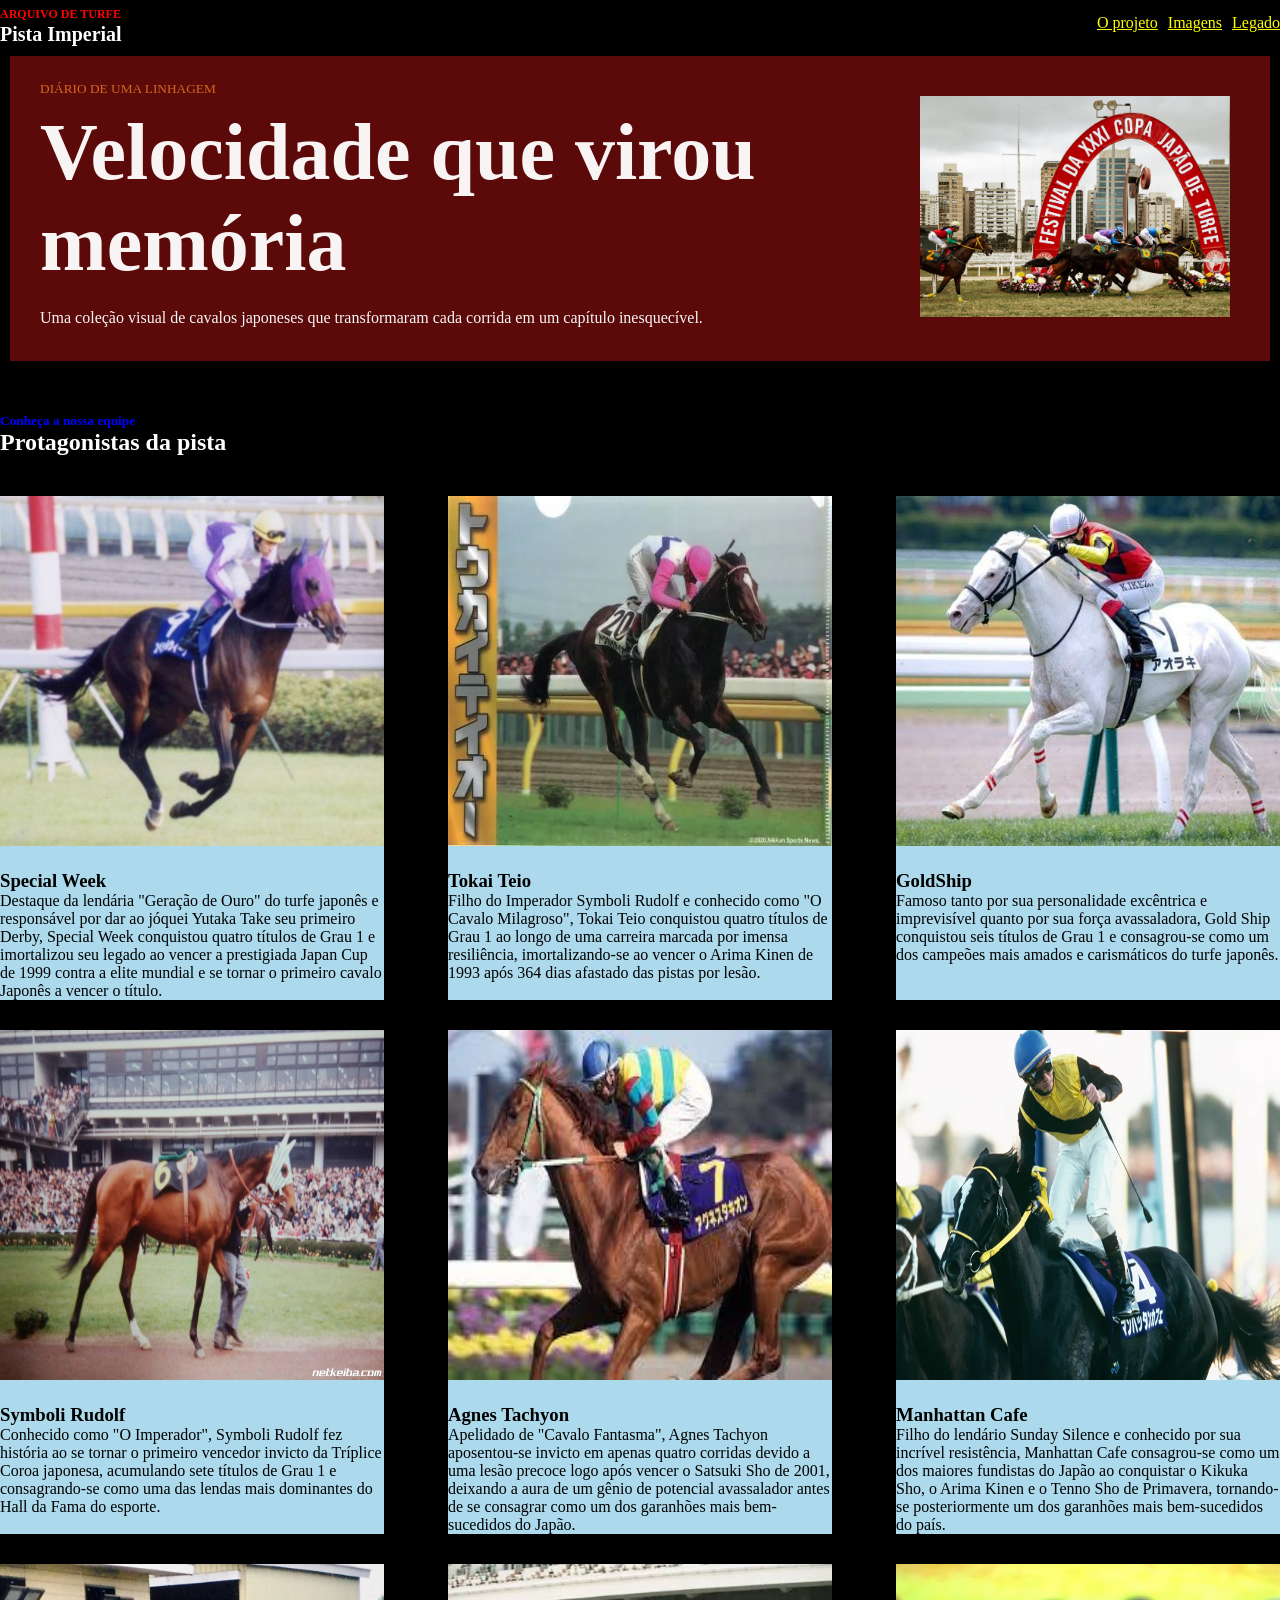
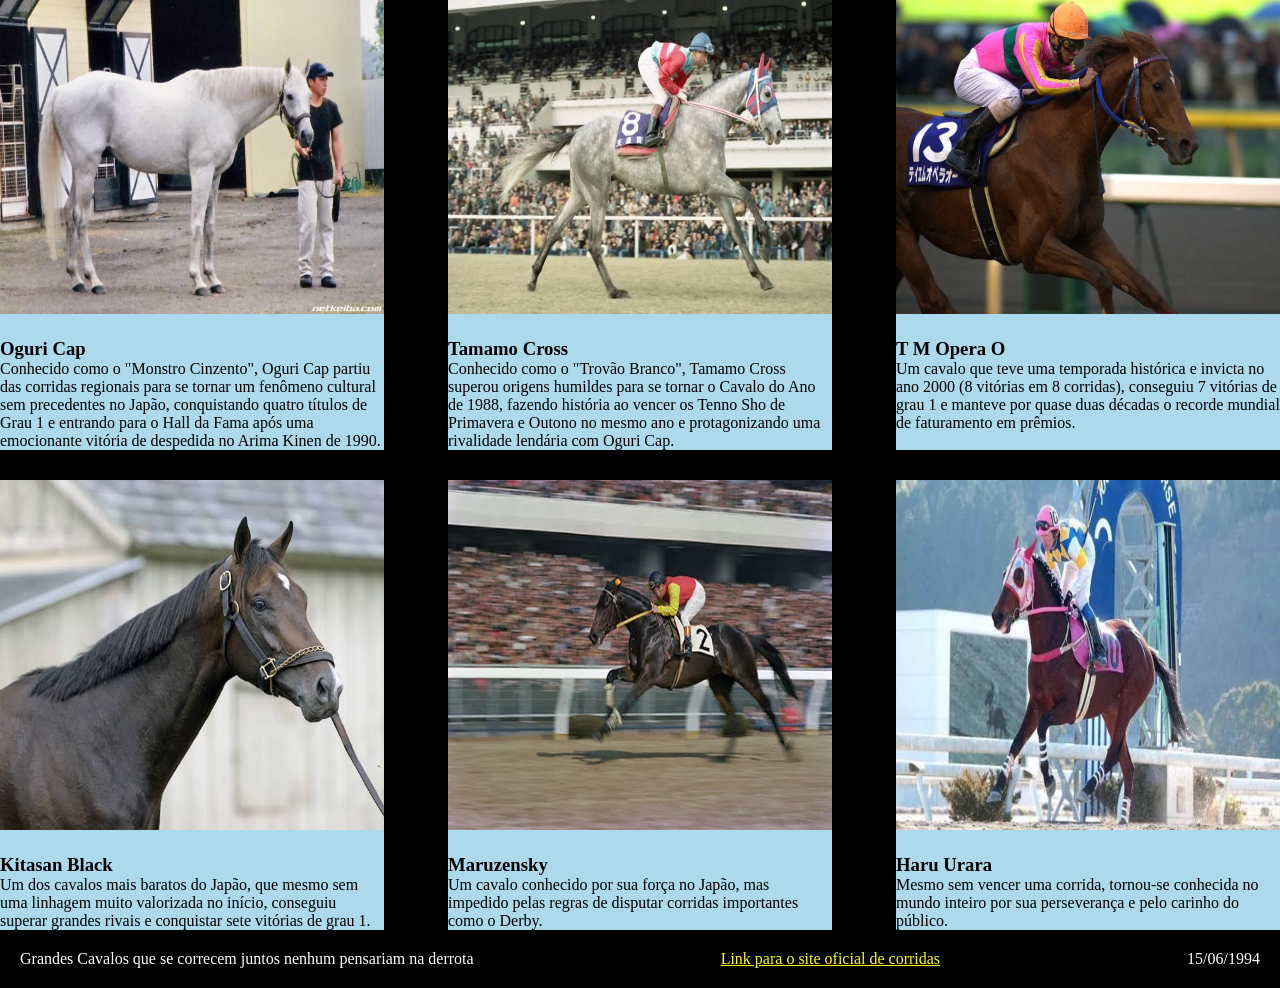
<file: index.html>
<!DOCTYPE html>
<html lang="pt-BR">
    <head>
        <meta charset="UTF-8"/>
        <title>Cavalos Japoneses</title>
        <Link rel="stylesheet" href="./css/style.css"/>
    </head>
    <body>
         <!--parte da direita-->
        <header>
            <section  id="titulo-header">
                <small>ARQUIVO DE TURFE</small>
                <p>Pista Imperial</p>
            </section>

           <!--parte da esquerda-->
            <section id="menu-header">
            <a href="inicial.html">O projeto</a>
            <a href="index.html">Imagens</a>
            <a href="curiosidades.html">Legado</a>
            </section>
        </header>
    </body>
    <main>
        <section id="Hero">
            <section id="texto-hero">
            <small>DIÁRIO DE UMA LINHAGEM</small>
            <h1>Velocidade que virou memória</h1>
            <p>Uma coleção visual de cavalos japoneses que transformaram cada corrida em um capítulo inesquecível.</p>
            </section>
            <section id="img-hero">
            <img src="./assets/img/imagemnormal.jpg">
        </section>
    </section>
</main>
    <section id="galeria">
      <section id="galeria-texto">
          <small class="texto-pequeno">Conheça a nossa equipe</small>
          <h2>Protagonistas da pista</h2>
      </section>
      <section id="galeria-imgs">
        <section class="card">
            <img src="./assets/img/specialweek.jpg"/>
            <h3>Special Week</h3>
            <span>Destaque da lendária "Geração de Ouro" do turfe japonês e responsável por dar ao jóquei Yutaka Take seu primeiro Derby, Special Week conquistou quatro títulos de Grau 1 e imortalizou seu legado ao vencer a prestigiada Japan Cup de 1999 contra a elite mundial e se tornar o primeiro cavalo Japonês a vencer o título.</span>
        </section>
         <section class="card">
            <img src="./assets/img/tokaiteio.jpg"/>
            <h3>Tokai Teio</h3>
            <span>Filho do Imperador Symboli Rudolf e conhecido como "O Cavalo Milagroso", Tokai Teio conquistou quatro títulos de Grau 1 ao longo de uma carreira marcada por imensa resiliência, imortalizando-se ao vencer o Arima Kinen de 1993 após 364 dias afastado das pistas por lesão.</span>
        </section>
         <section class="card">
            <img src="./assets/img/goldship.jpg"/>
            <h3>GoldShip</h3>
            <span>Famoso tanto por sua personalidade excêntrica e imprevisível quanto por sua força avassaladora, Gold Ship conquistou seis títulos de Grau 1 e consagrou-se como um dos campeões mais amados e carismáticos do turfe japonês.</span>
        </section>
         <section class="card">
            <img src="./assets/img/symbolirudolf.jpg"/>
            <h3>Symboli Rudolf</h3>
            <span>Conhecido como "O Imperador", Symboli Rudolf fez história ao se tornar o primeiro vencedor invicto da Tríplice Coroa japonesa, acumulando sete títulos de Grau 1 e consagrando-se como uma das lendas mais dominantes do Hall da Fama do esporte.</span>
        </section>
         <section class="card">
            <img src="./assets/img/agnestachyon.jpg"/>
            <h3>Agnes Tachyon</h3>
            <span>Apelidado de "Cavalo Fantasma", Agnes Tachyon aposentou-se invicto em apenas quatro corridas devido a uma lesão precoce logo após vencer o Satsuki Sho de 2001, deixando a aura de um gênio de potencial avassalador antes de se consagrar como um dos garanhões mais bem-sucedidos do Japão.</span>
        </section>
         <section class="card">
            <img src="./assets/img/manhattancafe.jpg"/>
            <h3>Manhattan Cafe</h3>
            <span>Filho do lendário Sunday Silence e conhecido por sua incrível resistência, Manhattan Cafe consagrou-se como um dos maiores fundistas do Japão ao conquistar o Kikuka Sho, o Arima Kinen e o Tenno Sho de Primavera, tornando-se posteriormente um dos garanhões mais bem-sucedidos do país.</span>
        </section>
         <section class="card">
            <img src="./assets/img/oguricap.jpg"/>
            <h3>Oguri Cap</h3>
            <span>Conhecido como o "Monstro Cinzento", Oguri Cap partiu das corridas regionais para se tornar um fenômeno cultural sem precedentes no Japão, conquistando quatro títulos de Grau 1 e entrando para o Hall da Fama após uma emocionante vitória de despedida no Arima Kinen de 1990.</span>
        </section>
         <section class="card">
            <img src="./assets/img/tamamocross.jpg"/>
            <h3>Tamamo Cross</h3>
            <span>Conhecido como o "Trovão Branco", Tamamo Cross superou origens humildes para se tornar o Cavalo do Ano de 1988, fazendo história ao vencer os Tenno Sho de Primavera e Outono no mesmo ano e protagonizando uma rivalidade lendária com Oguri Cap.</span>
        </section>
         <section class="card">
            <img src="./assets/img/tmoperao.jpg"/>
            <h3>T M Opera O</h3>
            <span>Um cavalo que teve uma temporada histórica e invicta no ano 2000 (8 vitórias em 8 corridas), conseguiu 7 vitórias de grau 1 e manteve por quase duas décadas o recorde mundial de faturamento em prêmios.</span>
        </section>
         <section class="card">
            <img src="./assets/img/kitasanblack.jpg"/>
            <h3>Kitasan Black</h3>
            <span>Um dos cavalos mais baratos do Japão, que mesmo sem uma linhagem muito valorizada no início, conseguiu superar grandes rivais e conquistar sete vitórias de grau 1.</span>
        </section>
        <section class="card">
            <img src="./assets/img/Maruzensky.jpg"/>
            <h3>Maruzensky</h3>
            <span>Um cavalo conhecido por sua força no Japão, mas impedido pelas regras de disputar corridas importantes como o Derby.</span>
        </section>
        <section class="card">
            <img src="./assets/img/haruurara.jpg"/>
            <h3>Haru Urara</h3>
            <span>Mesmo sem vencer uma corrida, tornou-se conhecida no mundo inteiro por sua perseverança e pelo carinho do público.</span>
        </section>
      </section>
    </section>


     <footer>
        <p>Grandes Cavalos que se correcem juntos nenhum pensariam na derrota</p>
         <a href="https://japanracing.jp/en/" id="oficial">Link para o site oficial de corridas</a>
        <p>15/06/1994</p>
     </footer>
</html>
</file>
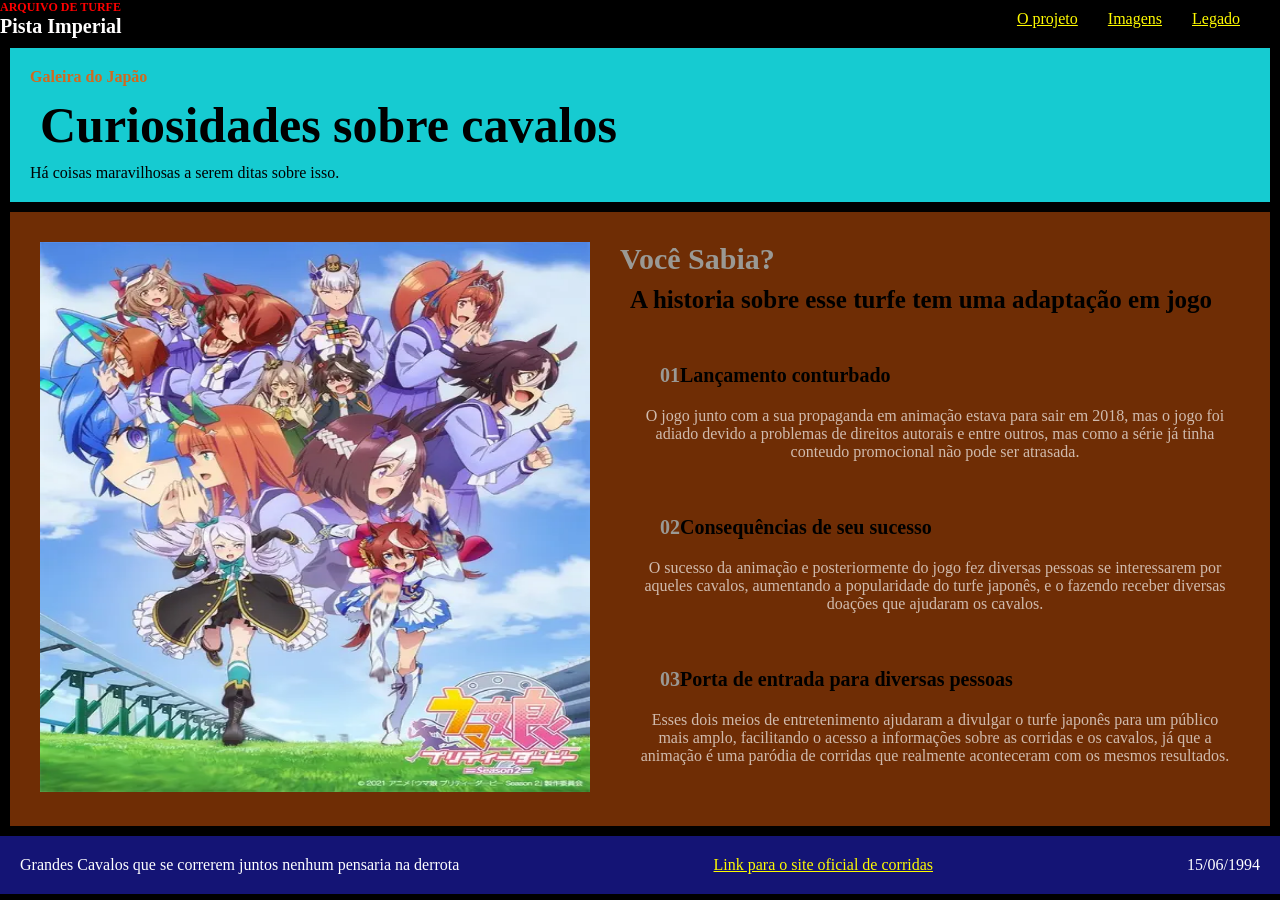
<file: curiosidades.html>
<!DOCTYPE html>
<html lang="pt-BR">
    <head>
        <meta charset="UTF-8"/>
        <title>Curiosidades sobre cavalos</title>
        <link rel="stylesheet" href="../css/curiosidades.css"/>
    </head>
    <body>
        <header>
            <section id="titulo-header">
                <small>ARQUIVO DE TURFE</small>
                <p>Pista Imperial</p>
            </section>
            </section>
            <section id="menu">
                <a href="inicial.html">O projeto</a>
                <a href="index.html">Imagens</a>
                <a href="curiosidades.html">Legado</a>
            </section>
        </header>
        <main>
            <section id="introducao">
                <article>
                    <span id="dois">Galeira do Japão</span>
                    <h2>Curiosidades sobre cavalos</h2>
                    <p>Há coisas maravilhosas a serem ditas sobre isso.</p>
                </article>
            </section>

            <section id="curiosidades">
                    <section id="cards">
                            <article id="cardprincipal">
                                    <img src="../assets/img/uma.jpg">
                                
                            </article>
                            <section>
                                <span class="segundo">Você Sabia?</span>
                                <h3>A historia sobre esse turfe tem uma adaptação em jogo</h3>
                                <article class="cardsecundario">
                                    <h4><span class="três">01</span>Lançamento conturbado</h4>
                                    <p>O jogo junto com a sua propaganda em animação estava para sair em 2018, mas o jogo foi adiado devido a problemas de direitos autorais e entre outros, mas como a série já tinha conteudo promocional não pode ser atrasada.</p>
                                </article>
                                <article class="cardsecundario">
                                    <h4><span class="três">02</span>Consequências de seu sucesso </h4>
                                    <p>O sucesso da animação e posteriormente do jogo fez diversas pessoas se interessarem por aqueles cavalos, aumentando a popularidade do turfe japonês, e o fazendo receber diversas doações que ajudaram os cavalos.</p>
                                </article>
                                <article class="cardsecundario">
                                    <h4><span class="três">03</span>Porta de entrada para diversas pessoas</h4>
                                    <p>Esses dois meios de entretenimento ajudaram a divulgar o turfe japonês para um público mais amplo, facilitando o acesso a informações sobre as corridas e os cavalos, já que a animação é uma paródia de corridas que realmente aconteceram com os mesmos resultados.</p>
                                </article>
                            </section>
                    </section>
            </section>
        </main>
        <footer>
        <p>Grandes Cavalos que se correrem juntos nenhum pensaria na derrota</p>
         <a href="https://japanracing.jp/en/" >Link para o site oficial de corridas</a>
        <p>15/06/1994</p>
     </footer>
    </body>
</html>
</file>
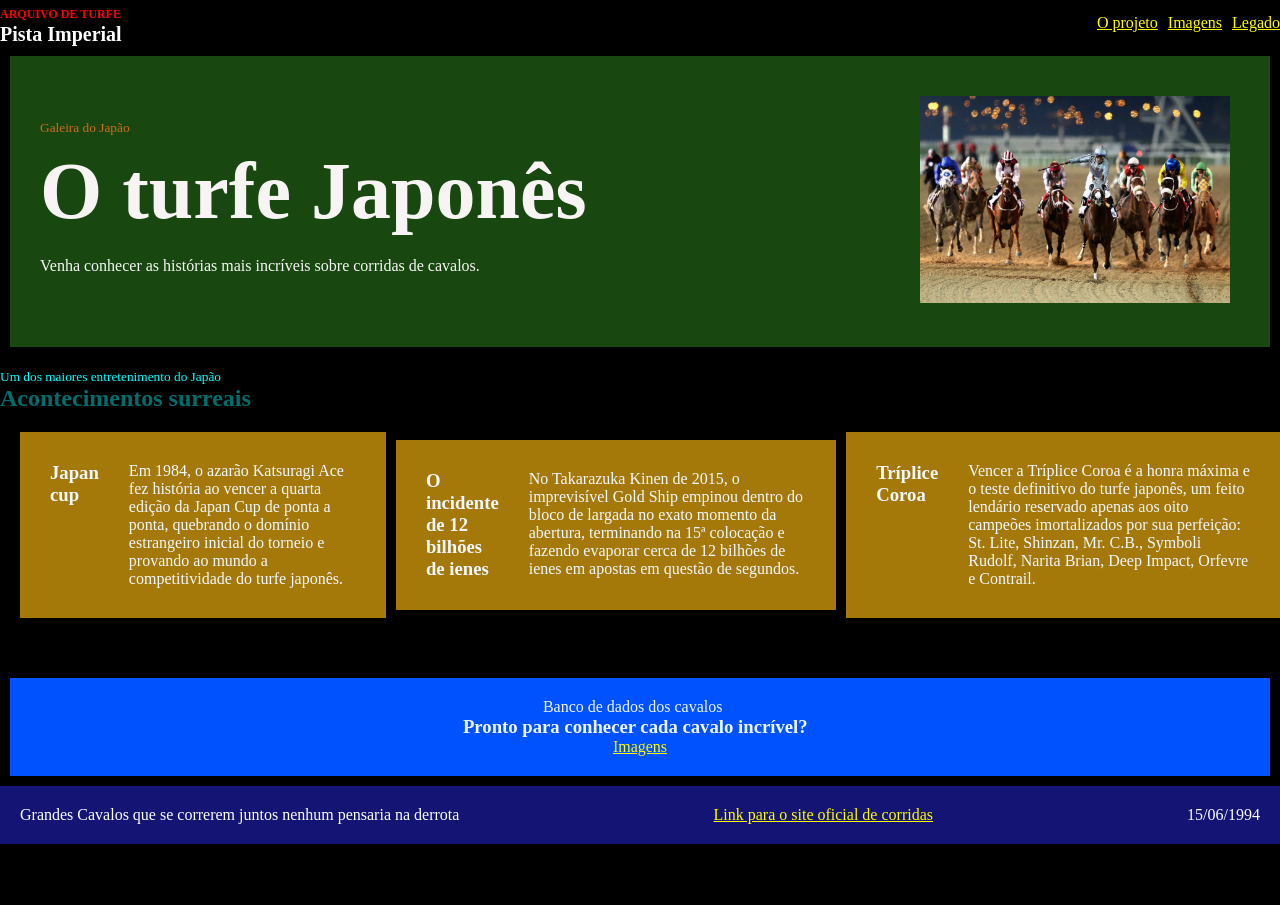
<file: inicial.html>
<!DOCTYPE html>
<html lang="pt-BR">
    <head>
        <meta charset="UTF-8"/>
        <title>Cavalos Japoneses</title>
        <Link rel="stylesheet" href="./css/inicial.css"/>
    </head>
    <body>

        <header>
            <section  id="titulo-header">
                <small>ARQUIVO DE TURFE</small>
                <p>Pista Imperial</p>
            </section>


            <section id="menu-header">
            <a href="inicial.html">O projeto</a>
            <a href="index.html">Imagens</a>
            <a href="curiosidades.html">Legado</a>
            </section>
        </header>
    </body>
    <main>
         <section id="Hero">
            <section id="texto-hero">
            <small>Galeira do Japão</small>
            <h1>O turfe Japonês</h1>
            <p>Venha conhecer as histórias mais incríveis sobre corridas de cavalos.</p>
            </section>
            <section id="img-hero">
            <img src="./assets/img/imageminicial.jpg">
        </section>
    </section>
    </main>
       <section id="galeria">
      <section id="galeria-texto">
          <small class="texto-pequeno">Um dos maiores entretenimento do Japão</small>
          <h2>Acontecimentos surreais</h2>
      </section>
      <section id="galeria-imgs">
           <article class="card">
            <h3>Japan cup</h3>
            <span>Em 1984, o azarão Katsuragi Ace fez história ao vencer a quarta edição da Japan Cup de ponta a ponta, quebrando o domínio estrangeiro inicial do torneio e provando ao mundo a competitividade do turfe japonês.</span>
           </article>
            <article class="card">
            <h3>O incidente de 12 bilhões de ienes</h3>
            <span>No Takarazuka Kinen de 2015, o imprevisível Gold Ship empinou dentro do bloco de largada no exato momento da abertura, terminando na 15ª colocação e fazendo evaporar cerca de 12 bilhões de ienes em apostas em questão de segundos.</span>
              </article>
                   <article class="card">
            <h3>Tríplice Coroa</h3>
            <span>Vencer a Tríplice Coroa é a honra máxima e o teste definitivo do turfe japonês, um feito lendário reservado apenas aos oito campeões imortalizados por sua perfeição: St. Lite, Shinzan, Mr. C.B., Symboli Rudolf, Narita Brian, Deep Impact, Orfevre e Contrail.</span>
                   </article>
                </section>
            <main id="segundo">
            <section>
                <span id="banco">Banco de dados dos cavalos</span>
                <h3>Pronto para conhecer cada cavalo incrível?</h3>
                <a href="index.html" id="três">Imagens</a>
            </section>
        </section>
            </main>
                 <footer>
        <p>Grandes Cavalos que se correrem juntos nenhum pensaria na derrota</p>
         <a href="https://japanracing.jp/en/" id="oficial">Link para o site oficial de corridas</a>
        <p>15/06/1994</p>
     </footer>
</html>
</file>
<file: css/style.css>
*{
        margin: 0%;
        padding: 0%;
        box-sizing: border-box;
    }
    html{
        background-color: black;
    }

    header {

        display: flex;
        justify-content: space-between;
        align-items: center;
    }

    #titulo-header {

        color:rgb(255, 253, 253);
        font-weight: bold;
        font-size: 20px;
    }

    #titulo-header small {
    color:red;
    font-weight: bold;
    font-size: 12px;
    }

    #menu-header {
        gap: 10px;
        display: flex;

    }

    #menu-header p{
    color:rgb(255, 255, 255);
    font-size: 12px;
    }

    main{
        background-color: rgb(92, 9, 9);
        padding: 20px;
        margin: 10px;

    }

    #Hero {
        display:flex;
        justify-content: space-between;
        align-items: center;
    }

    #texto-hero h1{
        font-size: 80px;
        color:rgb(248, 244, 244);
        padding: 10px;
    }

    #texto-hero small {
        padding:10px;
        color:chocolate;
    }

    #texto-hero p {
        font-size: 16px;
        color:rgb(248, 247, 247);
        padding: 10px;
    }

    #img-hero img {
        width: 350px;
        padding: 20px;
    }

    #galeria-texto {
        margin-top: 50px;
        color:rgb(255, 255, 255);
    }
    #galeria-texto small {
        color:blue;
        font-weight: bold;
    }


    .card {
        background-color: rgb(172, 217, 235);
        width: 30%;
        margin-top: 20px;
    }

    .card img {
    width: 100%;
    margin-bottom: 20px;

    height: 350px;
    }

    #galeria-imgs {
        display: flex;
        gap: 10px;
        align-content: center;
        justify-content: space-between;
        margin-top: 20px;
        flex-wrap:wrap;
    }

    .card-texto {
        padding: 10px;
        width: 20px;
    }

    footer {
        display: flex;
        justify-content: space-between;
        padding: 20px;
        color:white;
    }
    a {
        color:yellow
    }
</file>
<file: css/curiosidades.css>
html {
    background-color: rgb(0, 0, 0);
}

 *{
        margin: 0%;
        padding: 0%;
        box-sizing: border-box;
    }

header {

        display: flex;
        justify-content: space-between;
        align-items: center;
    }
    #titulo-header {

        color:rgb(255, 253, 253);
        font-weight: bold;
        font-size: 20px;
    }

    #titulo-header small {
    color:red;
    font-weight: bold;
    font-size: 12px;
    }

#menu {
    gap: 30px;
    display: flex;
    padding-right: 40px ;
}

#logo {
    padding-left: 30px;
    padding-top: 10px;
}


h1 {
    color: white;
}

    a{
        color:rgb(255, 251, 0);

    }

#introducao {
    background-color: rgb(22, 203, 209);
    padding: 20px;
    width: 100%;
}

main {
    margin: 10px;
}

 #dois {
    color:chocolate
 }
h2 {
    font-size: 50px;
    padding: 10px;
}

#curiosidades{
    align-items: center;
    margin-top: 10px;
   

}

#cards {
    background-color: rgba(132, 54, 6, 0.842);
    display: flex;
    padding: 30px;
    gap: 30px;
}

.segundo {
    font-size: 30px;
}


.cardsecundario {

    margin: 5px;
    padding: 15px;
    border-radius: 10px;
    width: 100%;
}
.três{
    font-size: 20px;
}
.cardsecundario p {
    text-align: center;
    color: rgba(255, 255, 255, 0.675);
   
}
#cardprincipal p {
    text-align: center;
    color: white;
}

#cardprincipal img {
    
    height: 550px;
    width: 550px;
}

h3 {
    font-size: 25px;
    padding: 10px;

}

h4 {
    padding: 20px;
    text-align: left;
    font-size: 20px;
}



small {
    color: white;
    display: flex;
}
        footer {
            background-color:rgb(20, 20, 117);
        display: flex;
        justify-content: space-between;
        padding: 20px;
        color:white;
    }

span {
    color: rgb(154, 153, 149);
    font-weight: bold;
    height: 0.5%;
}
</file>
<file: css/inicial.css>
*{
        margin: 0%;
        padding: 0%;
        box-sizing: border-box;
    }

html{
    background-color: rgb(0, 0, 0);
}
    header {

        display: flex;
        justify-content: space-between;
        align-items: center;
    }

    #titulo-header {

        color:rgb(255, 253, 253);
        font-weight: bold;
        font-size: 20px;
    }

    #titulo-header small {
    color:red;
    font-weight: bold;
    font-size: 12px;
    }
    .texto-pequeno {
        color:aqua
    }
    h2{
        color:rgb(0, 109, 109)
    }
    #menu-header {
        gap: 10px;
        display: flex;

    }

    #menu-header p{
    color:rgb(255, 255, 255);
    font-size: 12px;
    }


main{
        background-color: rgb(24, 72, 16);
        padding: 20px;
        margin: 10px;

    }

    #Hero {
        display:flex;
        justify-content: space-between;
        align-items: center;
    }

    #texto-hero h1{
        font-size: 80px;
        color:rgb(248, 244, 244);
        padding: 10px;
    }

    #texto-hero small {
        padding:10px;
        color:chocolate;
        height: 300px;
    }

    #texto-hero p {
        font-size: 16px;
        color:rgb(248, 247, 247);
        padding: 10px;
    }

    #img-hero img {
        width: 350px;
        padding: 20px;
    }

        #galeria {

        gap: 10px;
        align-content: center;
        justify-content: space-between;
        margin-top: 20px;
        flex-wrap:wrap;
        color:aliceblue;
    }

    #galeria-imgs {
    padding-left: 20px;
    padding-top: 20px;
    padding-bottom: 50px;
    display: flex;
    gap: 10px;
    justify-content: center;
    align-items: center;
    }
    

    .card {
           background-color: rgba(201, 147, 11, 0.825);
    display: flex;
    padding: 30px;
    gap: 30px;
    }


    #banco {
        align-items: center;
        justify-content: center;
        padding: 80px;
    }
    #três {
        padding: 150px;
    }

    #segundo {
        background-color: rgb(0, 81, 255);
        align-items: center;
        justify-content: space-between;
                flex-wrap:wrap;
                display: flex;
                flex-direction: column;


    }


        footer {
            background-color:rgb(20, 20, 117);
        display: flex;
        justify-content: space-between;
        padding: 20px;
        color:white;
    }

    a{
        color:rgb(255, 251, 0);

    }
</file>
